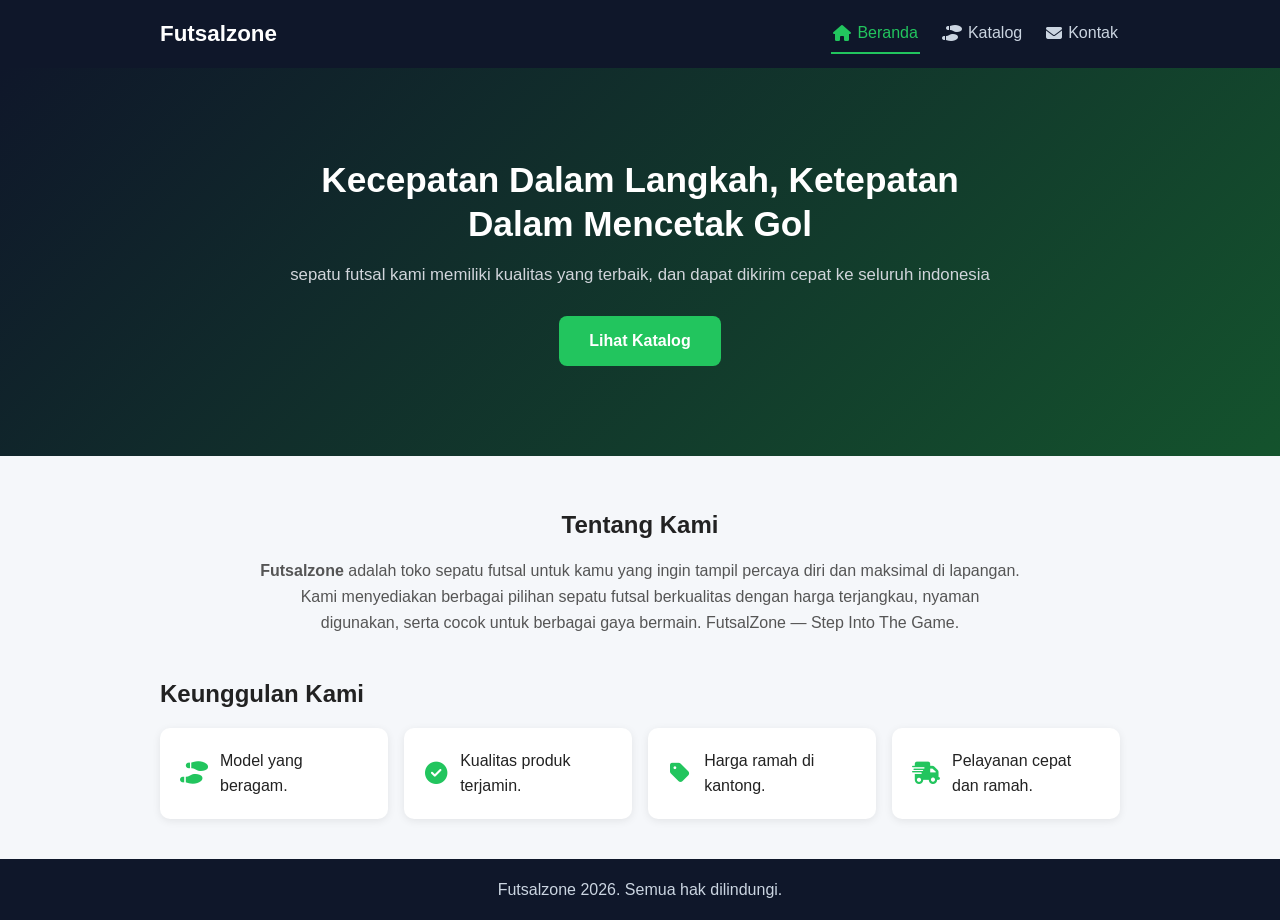
<file: index.html>
<!DOCTYPE html>
<html lang="id">
<head>
    <meta charset="UTF-8">
    <meta name="viewport" content="width=device-width, initial-scale=1.0">
    <title>Futsalzone</title>
    <meta name="description" content="temukan sepatu futsal terbaik dengan harga yang terjangkau">
    <meta name="keywords" content="sepatu futsal">
    <meta name="author" content="aliffuddin adilla rafif">

    <!-- Font Awesome -->
    <link rel="stylesheet" href="https://cdnjs.cloudflare.com/ajax/libs/font-awesome/6.5.2/css/all.min.css">

    <link rel="stylesheet" href="style.css">
</head>
<body>
    <header class="site-header">
        <nav class="navbar" aria-label="navigasi utama">
            <a href="index.html" class="navbar-logo">Futsalzone</a>
            <ul class="nav-list">
                <li>
                    <a href="index.html" class="active" aria-current="page">
                        <i class="fa-solid fa-house" aria-hidden="true"></i> beranda
                    </a>
                </li>
                <li>
                    <a href="produk.html">
                        <i class="fa-solid fa-shoe-prints" aria-hidden="true"></i> katalog
                    </a>
                </li>
                <li>
                    <a href="kontak.html">
                        <i class="fa-solid fa-envelope" aria-hidden="true"></i> kontak
                    </a>
                </li>
            </ul>
        </nav>
    </header>

    <main>
        <section id="hero">
            <div class="hero-content">
                <h1>kecepatan dalam langkah, ketepatan dalam mencetak gol</h1>
                <p>sepatu futsal kami memiliki kualitas yang terbaik, dan dapat dikirim cepat ke seluruh indonesia</p>
                <a href="produk.html" class="button">lihat katalog</a>
            </div>
        </section>

        <section class="section-about">
            <h2>tentang kami</h2>
            <p>
                <strong>Futsalzone</strong> adalah toko sepatu futsal untuk kamu yang ingin tampil percaya diri dan maksimal di lapangan. Kami menyediakan berbagai pilihan sepatu futsal berkualitas dengan harga terjangkau, nyaman digunakan, serta cocok untuk berbagai gaya bermain.
                FutsalZone — Step Into The Game.
            </p>
        </section>

        <section class="section">
            <h2 class="section-title">keunggulan kami</h2>
            <ul>
                <li><i class="fa-solid fa-shoe-prints" aria-hidden="true"></i> Model yang beragam.</li>
                <li><i class="fa-solid fa-circle-check" aria-hidden="true"></i> Kualitas produk terjamin.</li>
                <li><i class="fa-solid fa-tag" aria-hidden="true"></i> Harga ramah di kantong.</li>
                <li><i class="fa-solid fa-truck-fast" aria-hidden="true"></i> Pelayanan cepat dan ramah.</li>
            </ul>
        </section>
    </main>

    <footer>Futsalzone 2026. Semua hak dilindungi.</footer>
</body>
</html>
</file>
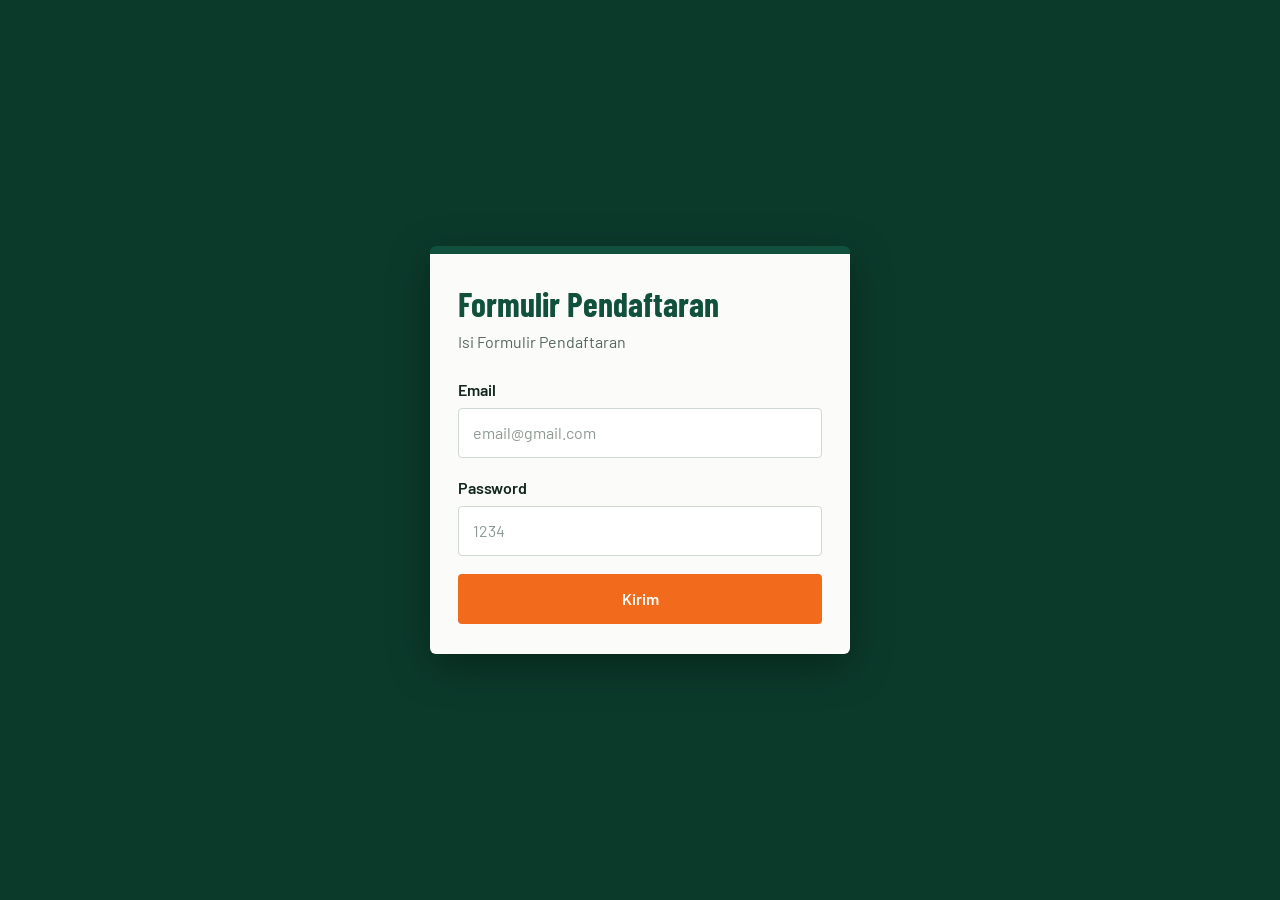
<file: formulir.html>
<!DOCTYPE html>
<html lang="en">
<head>
    <meta charset="UTF-8">
    <meta name="viewport" content="width=device-width, initial-scale=1.0">
    <title>Document</title>
    <style>

@import url("https://fonts.googleapis.com/css2?family=Barlow+Condensed:wght@700&family=Barlow:wght@400;500;600&display=swap");

:root {
    --court: #11503c;
    --court-deep: #0b3a2b;
    --paper: #fbfcfa;
    --ink: #12261e;
    --muted: #55675e;
    --rule: #cfd9d2;
    --ball: #f26a1b;
    --ball-dark: #cf560f;
    --error: #b42318;
}

* { box-sizing: border-box; margin: 0; padding: 0; }

body {
    min-height: 100vh;
    display: flex;
    align-items: center;
    justify-content: center;
    padding: 24px 16px;
    font-family: "Barlow", system-ui, -apple-system, "Segoe UI", Arial, sans-serif;
    line-height: 1.5;
    color: var(--ink);
    background: var(--court-deep);
}

/* ===== Kartu formulir ===== */
.section {
    width: 100%;
    max-width: 420px;
    background: var(--paper);
    border-top: 8px solid var(--court);
    border-radius: 6px;
    padding: 32px 28px 30px;
    box-shadow: 0 12px 40px rgba(0, 0, 0, .35);
}

.section h1 {
    font-family: "Barlow Condensed", "Arial Narrow", Impact, sans-serif;
    font-size: 2.1rem;
    font-weight: 700;
    line-height: 1.1;
    color: var(--court);
    text-transform: capitalize;
    margin-bottom: 8px;
}

.section p {
    color: var(--muted);
    margin-bottom: 24px;
    text-transform: capitalize;
}

/* ===== Label & input ===== */
.section label {
    display: block;
    font-weight: 600;
    text-transform: capitalize;
    margin-bottom: 6px;
}

.section input[type="email"],
.section input[type="password"],
.section input[type="text"] {
    display: block;
    width: 100%;
    font: inherit;
    color: var(--ink);
    background: #fff;
    padding: 12px 14px;
    margin-bottom: 18px;
    border: 1.5px solid var(--rule);
    border-radius: 4px;
    transition: border-color .15s, box-shadow .15s;
}

.section input::placeholder { color: #8a9a91; }

.section input[type="email"]:hover,
.section input[type="password"]:hover { border-color: #9db3a6; }

.section input[type="email"]:focus-visible,
.section input[type="password"]:focus-visible {
    outline: none;
    border-color: var(--court);
    box-shadow: 0 0 0 3px rgba(17, 114, 225, 0.25);
}

/* Merah setelah pengguna selesai mengisi dan isinya salah */
.section input[type="email"]:user-invalid,
.section input[type="password"]:user-invalid {
    border-color: var(--error);
    box-shadow: 0 0 0 3px rgba(48, 16, 207, 0.15);
}

/* ===== Tombol kirim ===== */
.section input[type="submit"] {
    display: block;
    width: 100%;
    font: inherit;
    font-weight: 600;
    text-transform: capitalize;
    color: #fff;
    background: var(--ball);
    padding: 13px 20px;
    margin-top: 6px;
    border: none;
    border-radius: 4px;
    cursor: pointer;
    transition: background .15s;
}
.section input[type="submit"]:hover { background: var(--ball-dark); }
.section input[type="submit"]:focus-visible {
    outline: 3px solid rgba(13, 85, 201, 0.45);
    outline-offset: 2px;
}

/* ===== HP ===== */
@media (max-width: 480px) {
    body { padding: 0; align-items: flex-start; }
    .section { border-radius: 0; min-height: 100vh; padding: 28px 20px; }
}

@media (prefers-reduced-motion: reduce) {
    * { transition: none !important; }
}</style>
</head>
<body>
    <!--form pendaftaran-->
    <section class="section">
        <h1>formulir pendaftaran</h1>
        <p>isi formulir pendaftaran</p>
        <label>email</label>
        <input type="email" id="email" nama="email" placeholder="email@gmail.com" required>
        <label>password</label>
        <input type="password" id="password" nama="password" placeholder="1234" required>
        <input type="submit" value="kirim">
    </section>
</body>
</html>
</file>
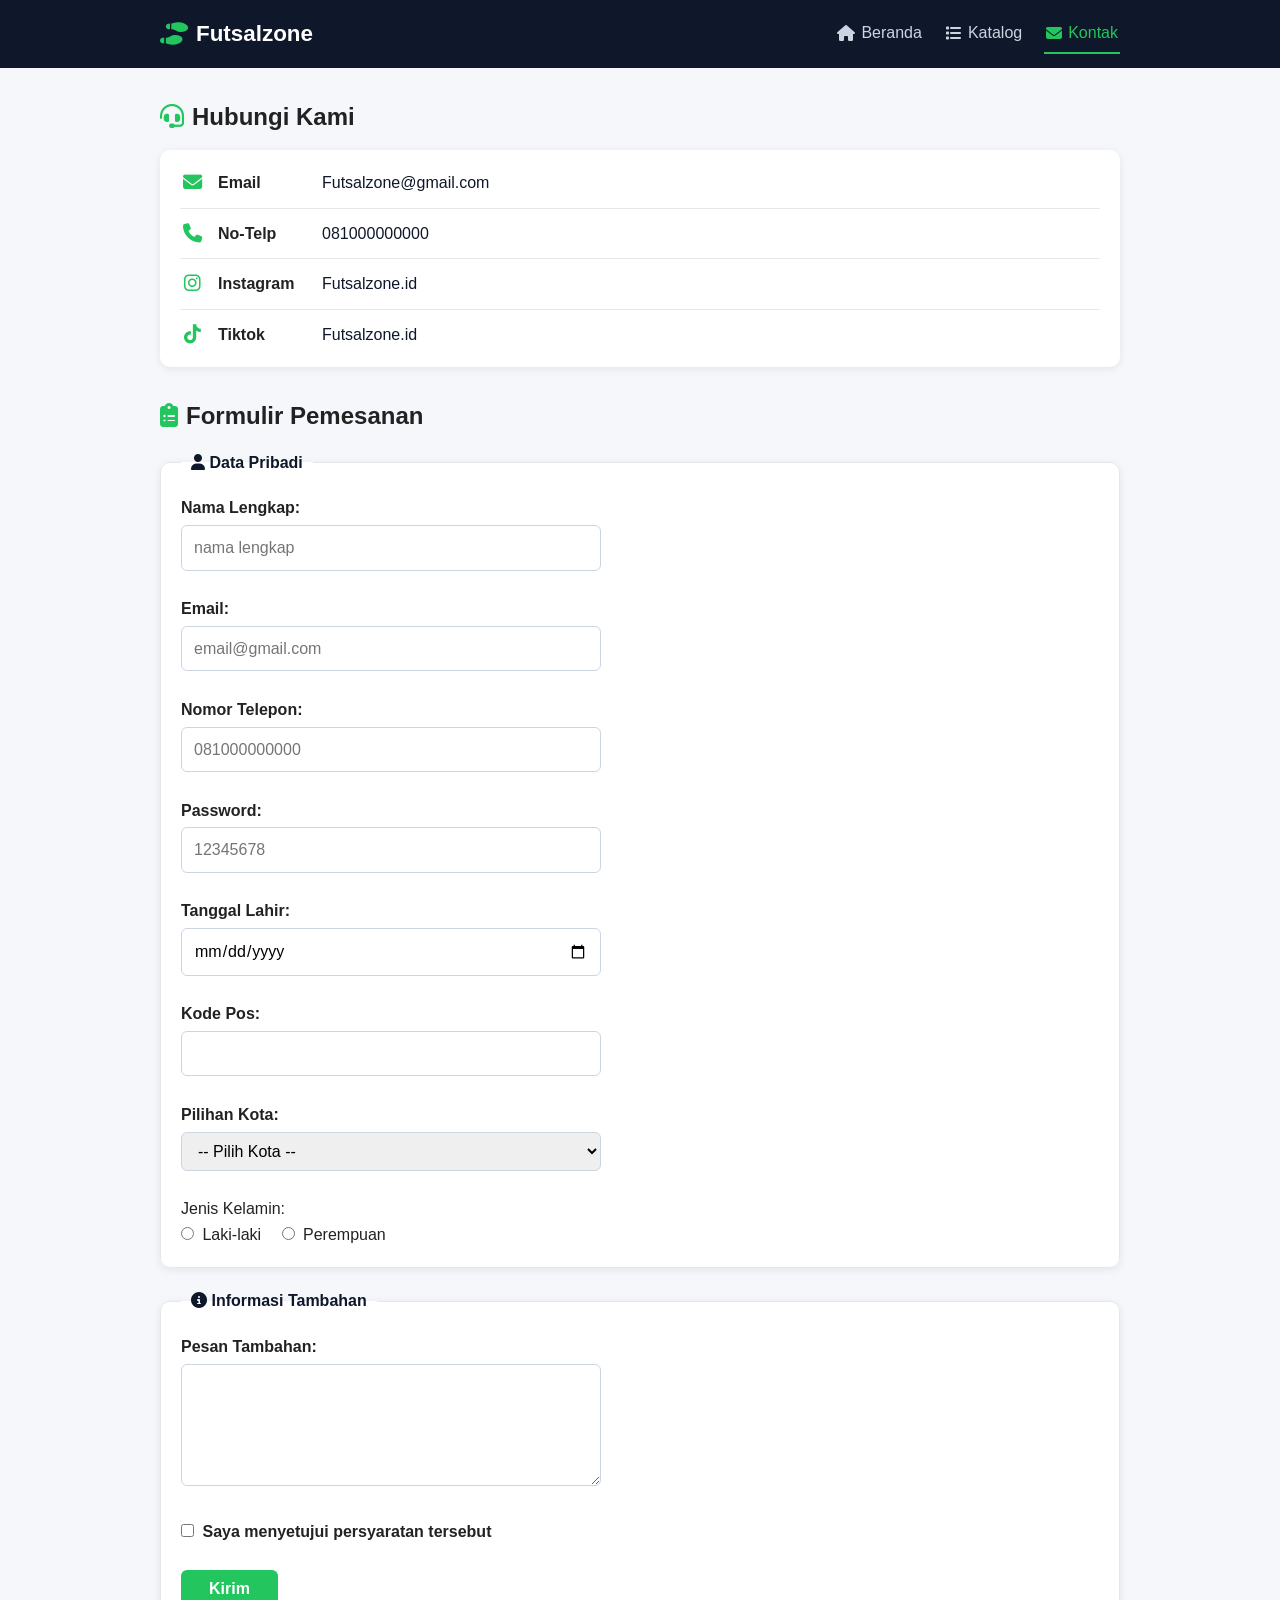
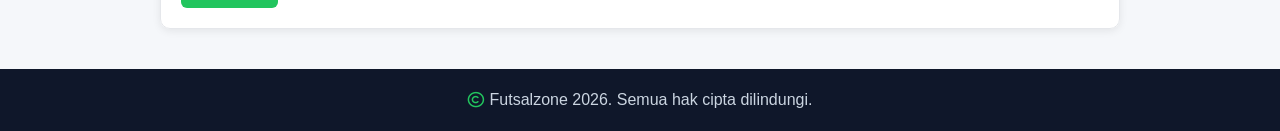
<file: kontak.html>
<!DOCTYPE html>
<html lang="id">
<head>
    <meta charset="UTF-8">
    <meta name="viewport" content="width=device-width, initial-scale=1.0">
    <title>Kontak - Futsalzone</title>
    <meta name="description" content="Temukan sepatu futsal terbaik dengan harga yang terjangkau">
    <meta name="keywords" content="sepatu futsal">
    <meta name="author" content="aliffuddin adilla rafif">
    <link rel="stylesheet" href="style.css">
    
    <!-- FontAwesome (CDN) -->
    <link rel="stylesheet" href="https://cdnjs.cloudflare.com/ajax/libs/font-awesome/6.5.1/css/all.min.css">

</head>
<body>
    <header class="site-header">
        <nav class="navbar" aria-label="Navigasi utama">
            <a href="index.html" class="navbar-logo"><i class="fa-solid fa-shoe-prints"></i> Futsalzone</a>
            <ul class="nav-list">
                <li><a href="index.html"><i class="fa-solid fa-house"></i> beranda</a></li>
                <li><a href="produk.html"><i class="fa-solid fa-list"></i> katalog</a></li>
                <li><a href="kontak.html" class="active" aria-current="page"><i class="fa-solid fa-envelope"></i> kontak</a></li>
            </ul>
        </nav>
    </header>

    <section class="section">
        <h1 class="section-title"><i class="fa-solid fa-headset"></i>Hubungi kami</h1>
        <ul class="info-list contact-list">
            <li class="contact-item">
                <i class="fa-solid fa-envelope"></i>
                <span class="label">email</span>
                <a href="mailto:Futsalzone@gmail.com">Futsalzone@gmail.com</a>
            </li>
            <li class="contact-item">
                <i class="fa-solid fa-phone"></i>
                <span class="label">no-telp</span>
                <a href="tel:081000000000">081000000000</a>
            </li>
            <li class="contact-item">
                <i class="fa-brands fa-instagram"></i>
                <span class="label">instagram</span>
                <a href="https://www.instagram.com/Futsalzone.id" target="_blank" rel="noopener">Futsalzone.id</a>
            </li>
            <li class="contact-item">
                <i class="fa-brands fa-tiktok"></i>
                <span class="label">tiktok</span>
                <a href="https://www.tiktok.com/@Futsalzone.id" target="_blank" rel="noopener">Futsalzone.id</a>
            </li>
        </ul>
    </section>

    <section class="section">
        <h2 class="section-title"><i class="fa-solid fa-clipboard-list"></i>Formulir Pemesanan</h2>
        <form action="#" method="post" class="contact-form">
            <fieldset>
                <legend><i class="fa-solid fa-user"></i> Data Pribadi</legend>

                <label for="nama">Nama Lengkap:</label><br>
                <input type="text" id="nama" name="nama" placeholder="nama lengkap" required>
                <br><br>

                <label for="email">Email:</label><br>
                <input type="email" id="email" name="email" placeholder="email@gmail.com" required>
                <br><br>

                <label for="telepon">Nomor Telepon:</label><br>
                <input type="tel" id="telepon" name="telepon" placeholder="081000000000" required>
                <br><br>

                <label for="password">Password:</label><br>
                <input type="password" id="password" name="password" placeholder="12345678" minlength="8" required>
                <br><br>

                <label for="tanggal">Tanggal Lahir:</label><br>
                <input type="date" id="tanggal" name="tanggal">
                <br><br>

                <label for="kodepos">Kode Pos:</label><br>
                <input type="number" id="kodepos" name="kodepos">
                <br><br>

                <label for="kota">Pilihan Kota:</label><br>
                <select id="kota" name="kota">
                    <option value="">-- Pilih Kota --</option>
                    <option value="jakarta">Jakarta</option>
                    <option value="bandung">Bandung</option>
                    <option value="semarang">Semarang</option>
                    <option value="yogyakarta">Yogyakarta</option>
                    <option value="surabaya">Surabaya</option>
                </select>
                <br><br>

                <p>Jenis Kelamin:</p>
                <input type="radio" id="laki" name="gender" value="Laki-laki">
                <label for="laki">Laki-laki</label>

                <input type="radio" id="perempuan" name="gender" value="Perempuan">
                <label for="perempuan">Perempuan</label>
            </fieldset>

            <fieldset>
                <legend><i class="fa-solid fa-circle-info"></i> Informasi Tambahan</legend>

                <label for="pesan">Pesan Tambahan:</label><br>
                <textarea id="pesan" name="pesan" rows="4" cols="40"></textarea>
                <br><br>

                <input type="checkbox" id="persetujuan" name="persetujuan" required>
                <label for="persetujuan">Saya menyetujui persyaratan tersebut</label>
                <br><br>

                <input type="submit" value="Kirim">
            </fieldset>
        </form>
    </section>

    <footer><i class="fa-regular fa-copyright"></i>Futsalzone 2026. Semua hak cipta dilindungi.</footer>
</body>
</html>
</file>
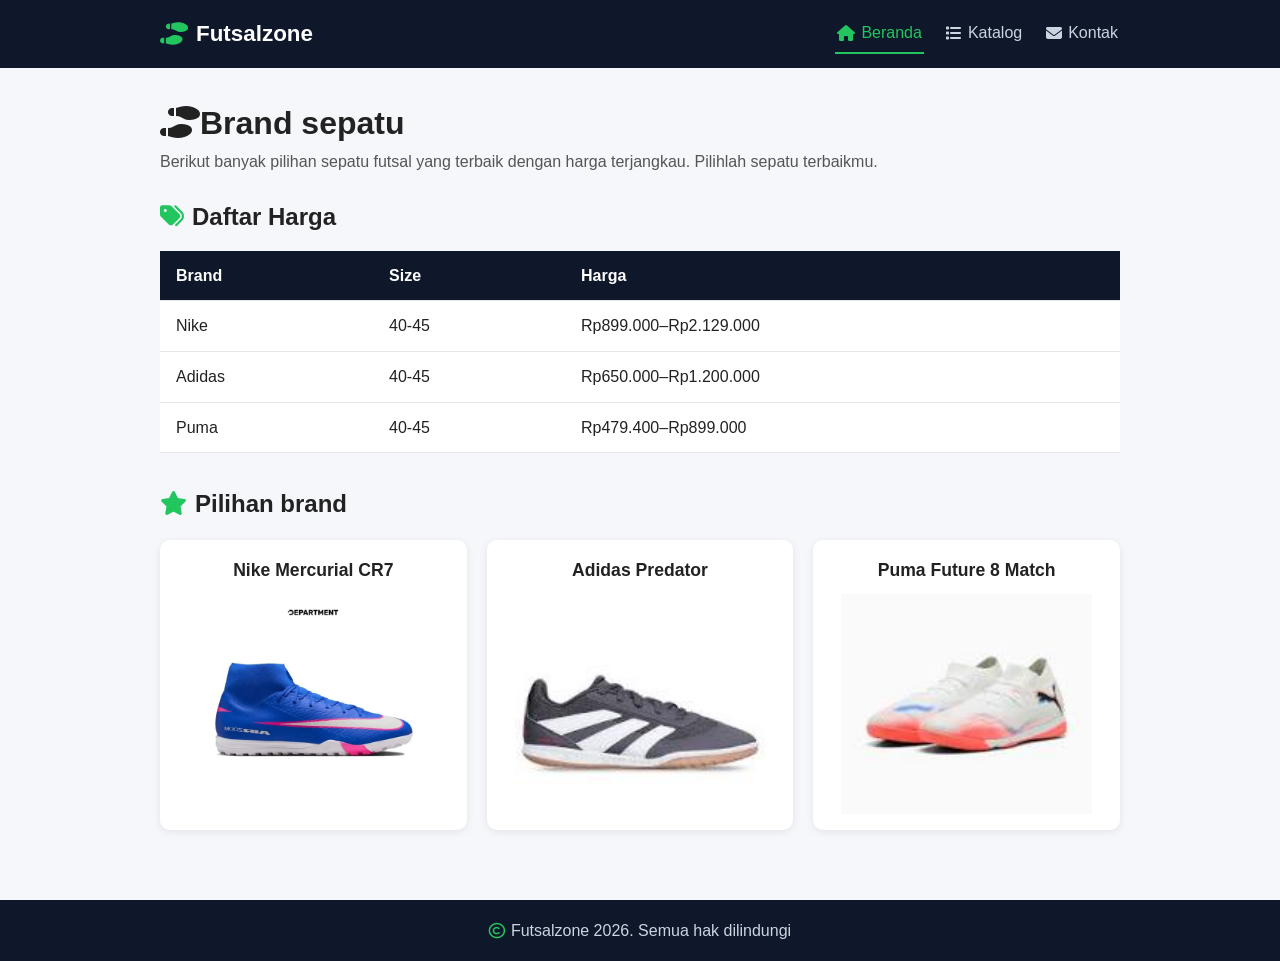
<file: produk.html>
<!DOCTYPE html>
<html lang="id">
<head>
    <meta charset="UTF-8">
    <meta name="viewport" content="width=device-width, initial-scale=1.0">
    <title>Futsalzone</title>
    <meta name="description" content="Temukan sepatu futsal terbaik dengan harga yang terjangkau">
    <meta name="keywords" content="sepatu futsal">
    <meta name="author" content="aliffuddin adilla rafif">
    <link rel="stylesheet" href="style.css">

    <!-- FontAwesome (CDN) -->
    <link rel="stylesheet" href="https://cdnjs.cloudflare.com/ajax/libs/font-awesome/6.5.1/css/all.min.css">
</head>
<body>
    <header class="site-header">
        <nav class="navbar" aria-label="Navigasi utama">
            <a href="index.html" class="navbar-logo"><i class="fa-solid fa-shoe-prints"></i> Futsalzone</a>
            <ul class="nav-list">
                <li><a href="index.html" class="active" aria-current="page"><i class="fa-solid fa-house"></i> beranda</a></li>
                <li><a href="produk.html"><i class="fa-solid fa-list"></i> katalog</a></li>
                <li><a href="kontak.html"><i class="fa-solid fa-envelope"></i> kontak</a></li>
            </ul>
        </nav>
    </header>

    <main class="catalog-layout">
        <h1><i class="fa-solid fa-shoe-prints"></i>Brand sepatu</h1>
        <p>Berikut banyak pilihan sepatu futsal yang terbaik dengan harga terjangkau. Pilihlah sepatu terbaikmu.</p>

        <section class="catalog-content">
            <h2 class="section-title"><i class="fa-solid fa-tags"></i>Daftar harga</h2>
            <div class="table-wrapper">
                <table class="price-table">
                    <thead>
                        <tr>
                            <th>Brand</th>
                            <th>Size</th>
                            <th>Harga</th>
                        </tr>
                    </thead>
                    <tbody>
                        <tr>
                            <td>Nike</td>
                            <td>40-45</td>
                            <td>Rp899.000–Rp2.129.000</td>
                        </tr>
                        <tr>
                            <td>Adidas</td>
                            <td>40-45</td>
                            <td>Rp650.000–Rp1.200.000</td>
                        </tr>
                        <tr>
                            <td>Puma</td>
                            <td>40-45</td>
                            <td>Rp479.400–Rp899.000</td>
                        </tr>
                    </tbody>
                </table>
            </div>
        </section>

        <h2><i class="fa-solid fa-star"></i>Pilihan brand</h2>
        <div class="brand-list">
            <div class="brand-card">
                <h3>Nike Mercurial CR7</h3>
                <img src="gambarnike.webp" alt="Nike Mercurial CR7">
            </div>
            <div class="brand-card">
                <h3>Adidas Predator</h3>
                <img src="download.jpg" alt="Adidas Predator">
            </div>
            <div class="brand-card">
                <h3>Puma Future 8 Match</h3>
                <img src="download%20(1).jpg" alt="Puma Future 8 Match">
            </div>
        </div>
    </main>

    <footer><i class="fa-regular fa-copyright"></i>Futsalzone 2026. Semua hak dilindungi</footer>
</body>
</html>
</file>
<file: style.css>
/* =========================================================
   Futsalzone - style.css
   Stylesheet eksternal untuk index.html (satu halaman)
   ========================================================= */

/* ===== Variabel warna ===== */
:root {
    --dark: #0f172a;
    --green: #22c55e;
    --green-dark: #16a34a;
    --text: #222;
    --muted: #555;
    --bg: #f5f7fa;
    --card: #fff;
    --border: #e5e7eb;
    --shadow: 0 2px 8px rgba(0, 0, 0, .08);
}

/* ===== Reset & dasar ===== */
* { box-sizing: border-box; margin: 0; padding: 0; }

body {
    font-family: Arial, Helvetica, sans-serif;
    line-height: 1.6;
    color: var(--text);
    background: var(--bg);
}

html { scroll-behavior: smooth; }

img { max-width: 100%; display: block; }

section[id] { scroll-margin-top: 70px; }

/* ===== Header & navbar ===== */
.site-header { background: var(--dark); position: sticky; top: 0; z-index: 10; }

.navbar {
    max-width: 1000px;
    margin: 0 auto;
    padding: 14px 20px;
    display: flex;
    align-items: center;
    justify-content: space-between;
    flex-wrap: wrap;
    gap: 10px;
}

.navbar-logo {
    color: #fff;
    font-size: 1.4rem;
    font-weight: bold;
    text-decoration: none;
    display: flex;
    align-items: center;
    gap: 8px;
}
.navbar-logo i { color: var(--green); }

.nav-list { list-style: none; display: flex; gap: 20px; }

.nav-list a {
    color: #cbd5e1;
    text-decoration: none;
    text-transform: capitalize;
    padding: 6px 2px;
    display: inline-flex;
    align-items: center;
    gap: 6px;
}
.nav-list a:hover,
.nav-list a.active { color: var(--green); border-bottom: 2px solid var(--green); }

/* ===== Hero (beranda) ===== */
#hero {
    background: linear-gradient(135deg, var(--dark) 0%, #14532d 100%);
    color: #fff;
    text-align: center;
    padding: 90px 20px;
}
.hero-content { max-width: 720px; margin: 0 auto; }
.hero-content h1 {
    font-size: 2.2rem;
    line-height: 1.25;
    text-transform: capitalize;
    margin-bottom: 16px;
}
.hero-content p { color: #d1d5db; margin-bottom: 28px; font-size: 1.05rem; }

.button {
    display: inline-block;
    background: var(--green);
    color: #fff;
    text-decoration: none;
    text-transform: capitalize;
    font-weight: bold;
    padding: 12px 30px;
    border-radius: 8px;
    transition: background .2s, transform .2s;
}
.button:hover { background: var(--green-dark); transform: translateY(-2px); }

/* ===== Tentang kami (beranda) ===== */
.section-about {
    max-width: 800px;
    margin: 0 auto;
    padding: 50px 20px 10px;
    text-align: center;
}
.section-about h2 {
    text-transform: capitalize;
    margin-bottom: 14px;
}
.section-about p { color: var(--muted); }

/* ===== Section umum (beranda & kontak) ===== */
.section { max-width: 1000px; margin: 0 auto; padding: 30px 20px 0; }
.section-title { margin-bottom: 14px; text-transform: capitalize; }
.section-title i { color: var(--green); margin-right: 8px; }

/* Keunggulan kami (daftar biasa di dalam .section) */
.section > ul:not(.contact-list) {
    list-style: none;
    display: grid;
    grid-template-columns: repeat(auto-fit, minmax(220px, 1fr));
    gap: 16px;
}
.section > ul:not(.contact-list) li {
    background: var(--card);
    padding: 20px;
    border-radius: 10px;
    box-shadow: var(--shadow);
    display: flex;
    align-items: center;
    gap: 12px;
}
.section > ul:not(.contact-list) li i {
    color: var(--green);
    font-size: 1.4rem;
    width: 28px;
    text-align: center;
}

/* ===== Katalog ===== */
.catalog-layout { max-width: 1000px; margin: 0 auto; padding: 30px 20px; }
.catalog-layout > h2 { margin-bottom: 8px; }
.catalog-layout > h3 { margin: 8px 0 12px; }
.catalog-layout h2 i,
.catalog-layout h3 i { color: var(--green); margin-right: 8px; }
.catalog-layout > p { margin-bottom: 24px; color: var(--muted); }

/* Tabel harga */
.table-wrapper { overflow-x: auto; margin-bottom: 32px; }

.price-table {
    width: 100%;
    border-collapse: collapse;
    background: var(--card);
    box-shadow: var(--shadow);
}
.price-table th,
.price-table td {
    padding: 12px 16px;
    text-align: left;
    border-bottom: 1px solid var(--border);
}
.price-table th { background: var(--dark); color: #fff; }
.price-table tbody tr:hover { background: #f0fdf4; }

/* Kartu produk */
.brand-list {
    display: grid;
    grid-template-columns: repeat(auto-fit, minmax(250px, 1fr));
    gap: 20px;
    margin-top: 16px;
}
.brand-card {
    background: var(--card);
    padding: 16px;
    border-radius: 10px;
    box-shadow: var(--shadow);
    text-align: center;
}
.brand-card h3 { margin-bottom: 10px; font-size: 1.1rem; }
.brand-card img {
    width: 100%;
    height: 220px;
    object-fit: contain;
    border-radius: 6px;
}

/* ===== Kontak ===== */
.contact-list {
    list-style: none;
    background: var(--card);
    border-radius: 10px;
    box-shadow: var(--shadow);
    padding: 8px 20px;
}
.contact-item {
    display: flex;
    align-items: center;
    gap: 14px;
    padding: 12px 0;
    border-bottom: 1px solid var(--border);
}
.contact-item:last-child { border-bottom: none; }
.contact-item i { width: 24px; text-align: center; font-size: 1.2rem; color: var(--green); }
.contact-item .label { width: 90px; font-weight: bold; text-transform: capitalize; }
.contact-item a { color: var(--dark); text-decoration: none; }
.contact-item a:hover { color: var(--green); text-decoration: underline; }

/* ===== Formulir ===== */
.contact-form fieldset {
    background: var(--card);
    border: 1px solid var(--border);
    border-radius: 10px;
    box-shadow: var(--shadow);
    padding: 20px;
    margin-bottom: 20px;
}
.contact-form legend { padding: 0 10px; font-weight: bold; color: var(--dark); }
.contact-form label { font-weight: 600; }

.contact-form input[type="text"],
.contact-form input[type="email"],
.contact-form input[type="tel"],
.contact-form input[type="password"],
.contact-form input[type="date"],
.contact-form input[type="number"],
.contact-form select,
.contact-form textarea {
    width: 100%;
    max-width: 420px;
    padding: 9px 12px;
    margin-top: 4px;
    border: 1px solid #cbd5e1;
    border-radius: 6px;
    font: inherit;
}
.contact-form input:focus,
.contact-form select:focus,
.contact-form textarea:focus {
    outline: 2px solid var(--green);
    border-color: var(--green);
}

.contact-form input[type="radio"],
.contact-form input[type="checkbox"] { margin-right: 4px; accent-color: var(--green); }
.contact-form input[type="radio"] + label { margin-right: 16px; font-weight: normal; }

.contact-form input[type="submit"] {
    background: var(--green);
    color: #fff;
    border: none;
    padding: 10px 28px;
    border-radius: 6px;
    font-size: 1rem;
    font-weight: bold;
    cursor: pointer;
}
.contact-form input[type="submit"]:hover { background: var(--green-dark); }

/* ===== Footer ===== */
footer {
    background: var(--dark);
    color: #cbd5e1;
    text-align: center;
    padding: 18px;
    margin-top: 40px;
}
footer i { color: var(--green); margin-right: 6px; }

/* ===== Responsif ===== */
@media (max-width: 600px) {
    .navbar { justify-content: center; }
    #hero { padding: 60px 20px; }
    .hero-content h1 { font-size: 1.6rem; }
    .contact-item { flex-wrap: wrap; }
    .contact-item .label { width: auto; }
}
</file>
